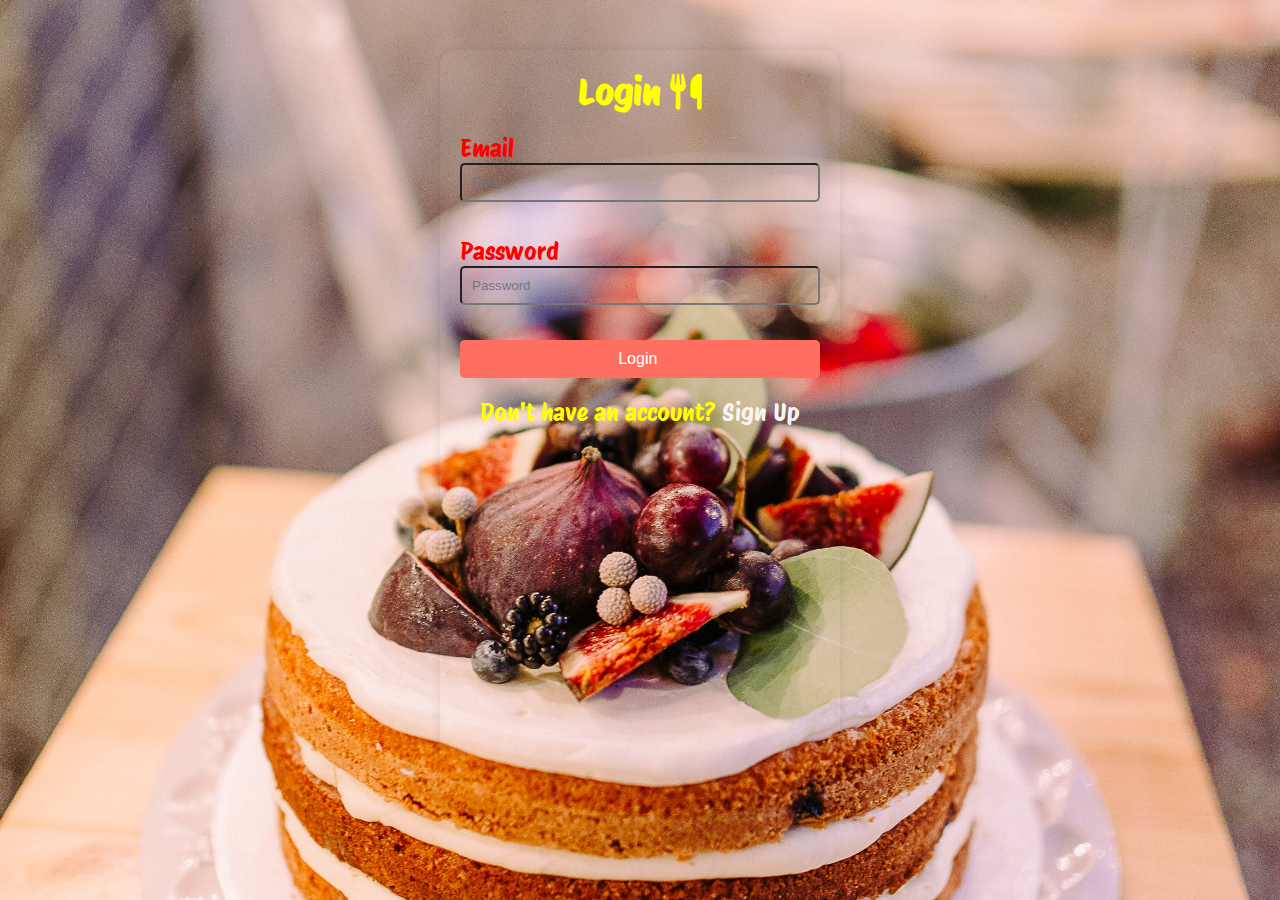
<file: Login.html>
<!DOCTYPE html>
<html lang="en">
<head>
    <meta charset="UTF-8">
    <meta name="viewport" content="width=device-width, initial-scale=1.0">
    <title>Login</title>
    <link rel="stylesheet" href="Login.css">
    
<link href="https://fonts.googleapis.com/css2?family=Protest+Riot&display=swap" rel="stylesheet">
<link rel="stylesheet" href="https://cdnjs.cloudflare.com/ajax/libs/font-awesome/6.5.1/css/all.min.css">
</head>
<body>

<div class="container">
    <h2>Login <i class="fa-solid fa-utensils"></i></h2>
    <form action="#">
        <div class="form-group">
            <label id="label">Email</label>
            <input type="email" placeholder="Email" required>
        </div>
        <div class="form-group">
            <label id="label">Password</label>
            <input type="password" placeholder="Password" required>
        </div>
        <div class="form-group">
            
            <input type="submit" value="Login " >
            
            
        </div>
    </form>
    <div class="switch">
        <p>Don't have an account? <a href="Signup.html">Sign Up
        </a></p>
    </div>
</div>

</body>
</html>
</file>
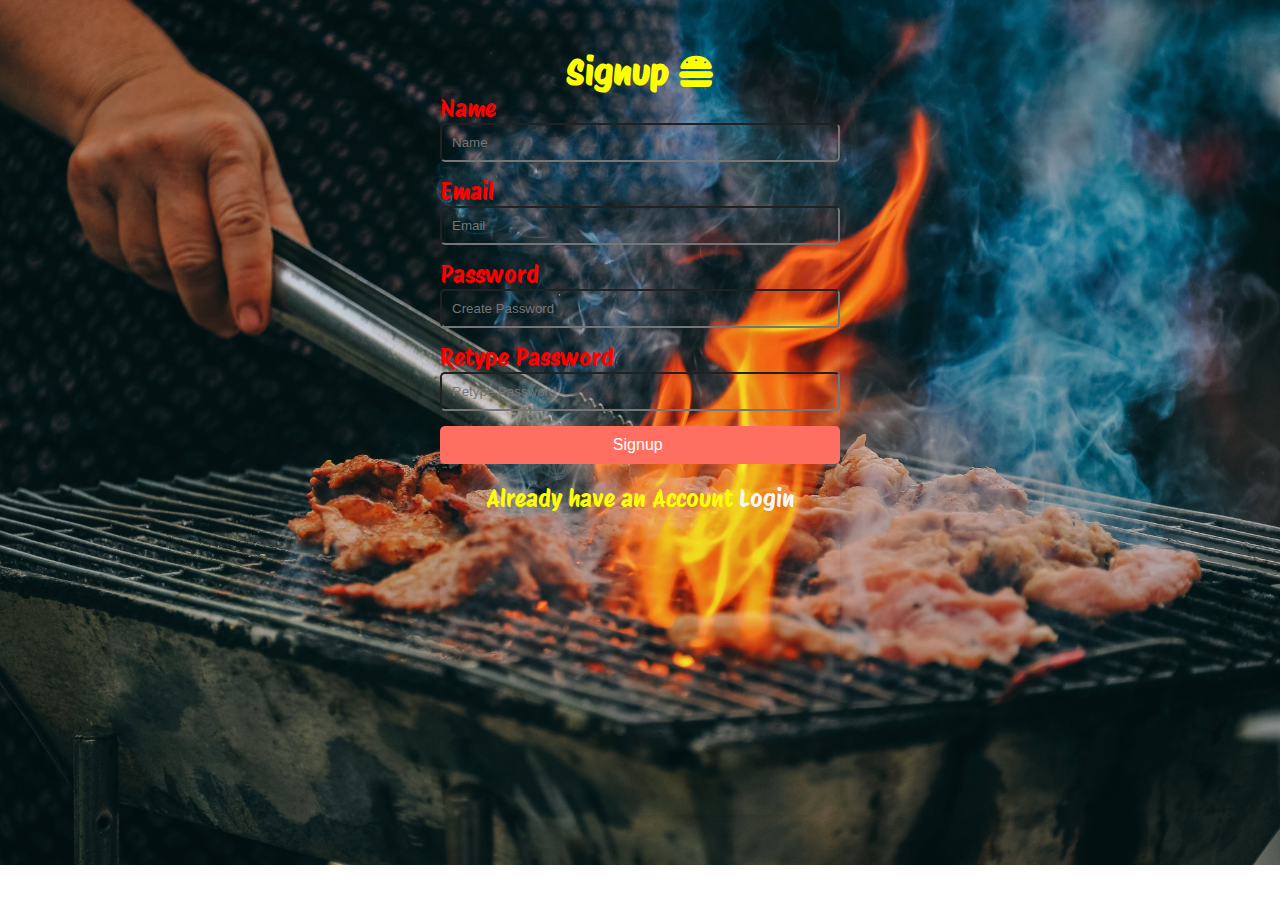
<file: Signup.html>
<!DOCTYPE html>
<html lang="en">
<head>
    <meta charset="UTF-8">
    <meta name="viewport" content="width=device-width, initial-scale=1.0">
    <title>Login</title>
    <link rel="stylesheet" href="Signup.Css">
<link href="https://fonts.googleapis.com/css2?family=Protest+Riot&display=swap" rel="stylesheet">
<link rel="stylesheet" href="https://cdnjs.cloudflare.com/ajax/libs/font-awesome/6.5.1/css/all.min.css">
</head>
<body>

<div class="container">
    <h2> Signup  <i class="fa-solid fa-burger"></i></h2>
    <form action="#">
        
        <div class="form-group">
            <label id="label">Name</label>
            <input type="text" placeholder="Name" required>
        </div>
        <div class="form-group">
            
            <label id="label">Email</label>
            <input type="email" placeholder="Email" required>
        </div>
        <div class="form-group">
            
            <label id="label">Password</label>
            <input type="password" placeholder="Create Password" required>
        </div>
        
        <div class="form-group">
            
            <label id="label">Retype Password</label>
            <input type="password" placeholder="Retype Password" required>
        </div>
        <div class="form-group">
            <input type="submit" value="Signup " >            
        </div>
    </form>
    <div class="switch">
        <p>Already have an Account <a href="Login.html">Login
        </a></p>
    </div>
</div>

</body>
</html>
</file>
<file: Login.css>
*{
    margin: 0;
    padding: 0;
    box-sizing: border-box;
}


body {
    font-family: Arial, sans-serif;
    margin: 0;
    padding: 0;
    background: url(0000.jpg);
    background-position: center;
    background-size: cover;
    background-repeat: no-repeat;
}
#label{
    color: red;
}
.protest-riot-regular {
    font-family: "Protest Riot", sans-serif;
    font-weight: 400;
    font-style: normal;
  }

.container {
    height: 85vh;
    font-family: "Protest Riot", sans-serif;
    color: yellow;
    font-size: x-large;
    max-width: 400px;
    margin: 50px auto;
    background-color: #fff;
    border-radius: 15px;
    padding: 20px;
    box-shadow: 0px 0px 10px rgba(0, 0, 0, 0.1);
    background-color: transparent;
}

h2 {
    text-align: center;
    margin-bottom: 20px;
}

input[type="text"],
input[type="password"],
input[type="email"] {
    width: 100%;
    fon
    font-size: 20px;
    padding: 10px;
    margin-bottom: 15px;
    border-radius: 5px;
    background-color: transparent;
}

input[type="submit"] {
    width: 100%;
    padding: 10px;
    background-color: #ff6f61;
    border: none;
    border-radius: 5px;
    color: #fff;
    font-size: 16px;
    cursor: pointer;
}

input[type="submit"]:hover {
    background-color: yellow;
}

.form-group {
    margin-bottom: 20px;
}

.form-group:last-child {
    margin-bottom: 0;
}

.switch {
    text-align: center;
    margin-top: 20px;
}

.switch a {
    text-decoration: none;
    color: #faf3f3;
}

.switch a:hover {
    color: #d60c0c;
}

@media screen and (max-width: 480px) {
    .container {
        width: 90%;
    }
}
</file>
<file: Signup.Css>
*{
    margin: 0;
    padding: 0;
    box-sizing: border-box;
}


body {
    font-family: Arial, sans-serif;
    margin: 0;
    padding: 0;
    background:url(1111.jpg);
    background-position: center;
    background-size: cover;
    background-repeat: no-repeat;
}

#label{
    color:red;
}

.protest-riot-regular {
    font-family: "Protest Riot", sans-serif;
    font-weight: 400;
    font-style: normal;
  }

.container {
    height: 85vh;
    font-family: "Protest Riot", sans-serif;
    color: yellow;
    font-size: x-large;
    max-width: 400px;
    margin: 50px auto;
    background-color: #fff;
    border-radius: 15px;
    box-shadow: 0px 0px 10px rgba(0, 0, 0, 0.1);
    background-color: transparent;
}

h2 {
    text-align: center;
}

input[type="text"],
input[type="password"],
input[type="email"] {
    width: 100%;
    fon
    font-size: 20px;
    padding: 10px;
    margin-bottom: 15px;
    border-radius: 5px;
    background-color: transparent;
}

input[type="submit"] {
    width: 100%;
    padding: 10px;
    background-color: #ff6f61;
    border: none;
    border-radius: 5px;
    color: #fff;
    font-size: 16px;
    cursor: pointer;
}

input[type="submit"]:hover {
    
    background-color: #e5e24d;
}

.form-group:last-child {
    margin-bottom: 0;
}

.switch {
    text-align: center;
    margin-top: 20px;
}

.switch a {
    text-decoration: none;
    color: #faf5f5;
}

.switch a:hover {
    color: #d60c0c;
}


@media screen and (max-width: 480px) {
    .container {
        width: 90%;
    }
}
</file>
